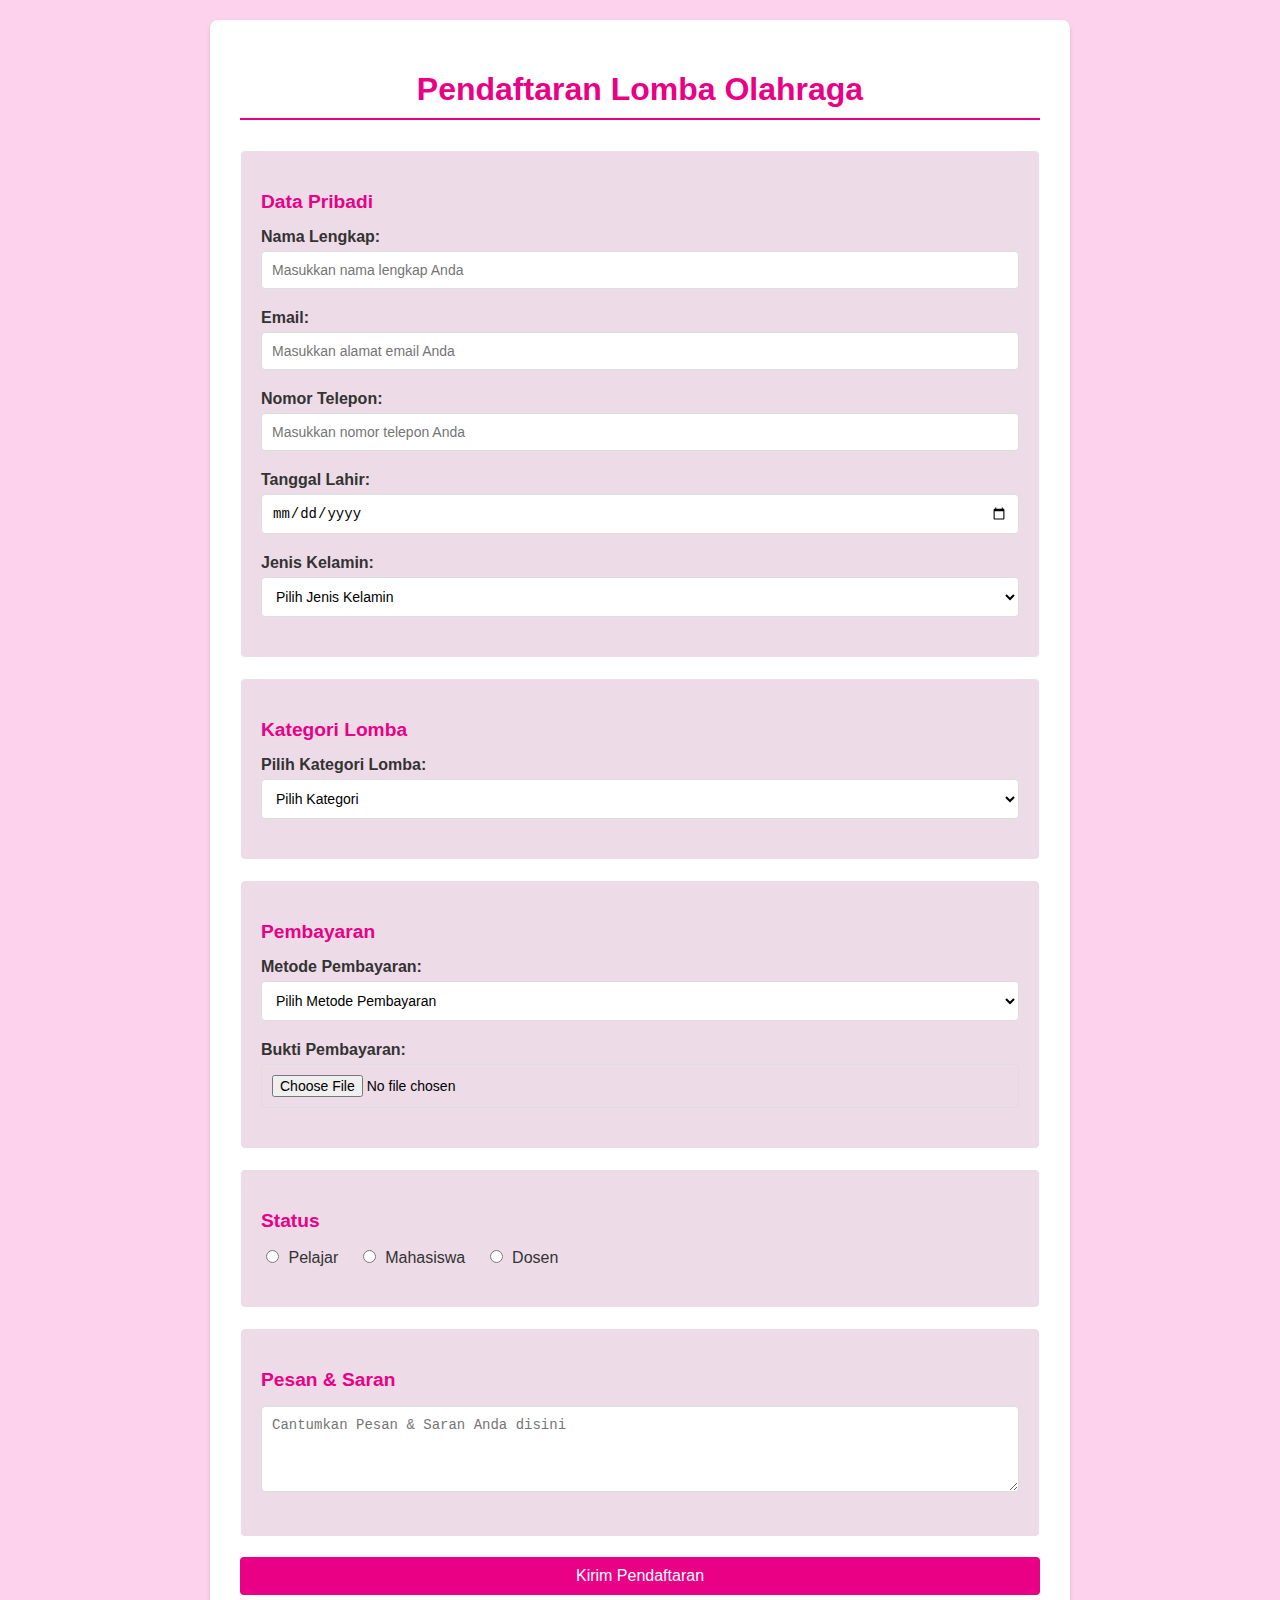
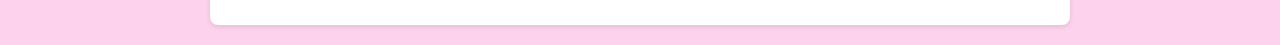
<file: index.html>
<!DOCTYPE html>
<html>
<head>
    <title>Pendaftaran Lomba Olahraga</title>
    <link rel="stylesheet" href="style.css">
</head>
<body>
    <div class="container">
        <h1>Pendaftaran Lomba Olahraga</h1>
        <form action="proses_data.php" method="post">
            <!-- Data Pribadi -->
            <div class="form-section">
                <h2>Data Pribadi</h2>
                <div class="form-group">
                    <label for="nama">Nama Lengkap:</label>
                    <input type="text" id="nama" name="nama" placeholder="Masukkan nama lengkap Anda" required>
                </div>
                <div class="form-group">
                    <label for="email">Email:</label>
                    <input type="email" id="email" name="email" placeholder="Masukkan alamat email Anda" required>
                </div>
                <div class="form-group">
                    <label for="telepon">Nomor Telepon:</label>
                    <input type="tel" id="telepon" name="telepon" placeholder="Masukkan nomor telepon Anda" required>
                </div>
                <div class="form-group">
                    <label for="tanggal-lahir">Tanggal Lahir:</label>
                    <input type="date" id="tanggal-lahir" name="tanggal-lahir" required>
                </div>
                <div class="form-group">
                    <label for="jenis-kelamin">Jenis Kelamin:</label>
                    <select id="jenis-kelamin" name="jenis-kelamin" required>
                        <option value="">Pilih Jenis Kelamin</option>
                        <option value="Laki-laki">Laki-laki</option>
                        <option value="Perempuan">Perempuan</option>
                    </select>
                </div>
            </div>

            <!-- Kategori Lomba -->
            <div class="form-section">
                <h2>Kategori Lomba</h2>
                <div class="form-group">
                    <label for="kategori-lomba">Pilih Kategori Lomba:</label>
                    <select id="kategori-lomba" name="kategori-lomba" required>
                        <option value="">Pilih Kategori</option>
                        <option value="futsal">Futsal</option>
                        <option value="voli">Bola Voli</option>
                        <option value="bulutangkis">Bulutangkis</option>
                        <option value="tenis-meja">Tenis Meja</option>
                        <option value="Lari maraton">Lari Maraton</option>
                    </select>
                </div>
            </div>

            <!-- Pembayaran -->
            <div class="form-section">
                <h2>Pembayaran</h2>
                <div class="form-group">
                    <label for="metode-pembayaran">Metode Pembayaran:</label>
                    <select id="metode-pembayaran" name="metode-pembayaran" required>
                        <option value="">Pilih Metode Pembayaran</option>
                        <option value="transfer-bank">Transfer Bank</option>
                        <option value="e-wallet">E-Wallet</option>
                        <option value="kartu-kredit">Kartu Kredit</option>
                    </select>
                </div>
                <div class="form-group">
                    <label>Bukti Pembayaran:</label>
                    <input type="file" id="bukti-pembayaran" name="bukti-pembayaran" accept="image/*" required>
                </div>
            </div>

            <!-- Status -->
            <div class="form-section">
                <h2>Status</h2>
                <div class="form-group">
                    <div class="radio-group">
                        <input type="radio" id="pelajar" name="status" value="Pelajar">
                        <label for="pelajar">Pelajar</label>
                        <input type="radio" id="mahasiswa" name="status" value="Mahasiswa">
                        <label for="mahasiswa">Mahasiswa</label>
                        <input type="radio" id="pekerja" name="status" value="Pekerja">
                        <label for="Dosen">Dosen</label>
                    </div>
                </div>
            </div>

            <!-- Pesan dan Komentar -->
            <div class="form-section">
                <h2>Pesan & Saran</h2>
                <div class="form-group">
                    <textarea id="pesan" name="pesan" rows="4" placeholder="Cantumkan Pesan & Saran Anda disini"></textarea>
                </div>
            </div>

            <button type="submit">Kirim Pendaftaran</button>
        </form>
    </div>
</body>
</html>
</file>
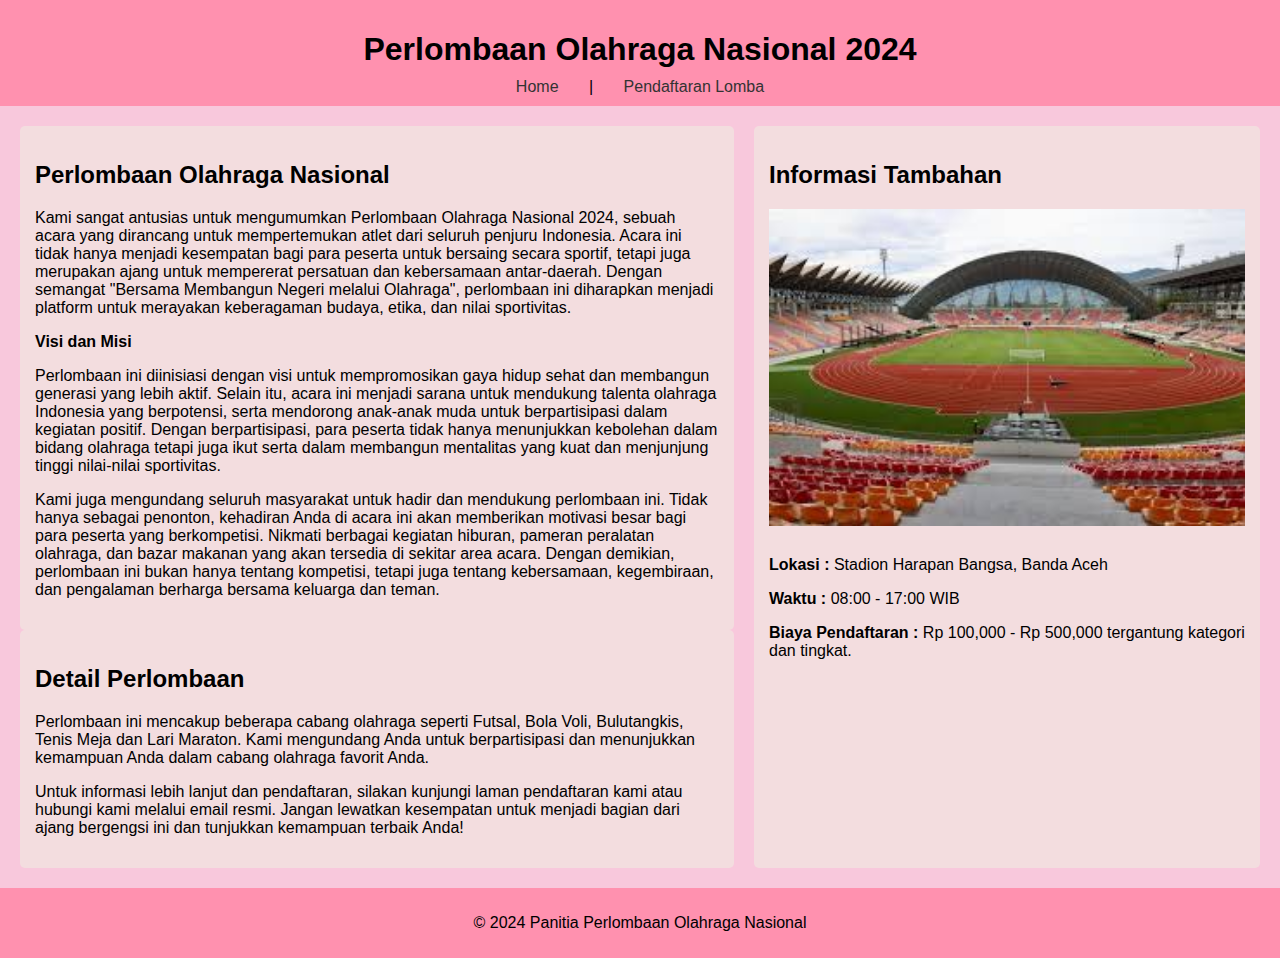
<file: laman.html>
<!DOCTYPE html>
<html lang="en">
<head>
    <meta charset="UTF-8">
    <meta name="viewport" content="width=device-width, initial-scale=1.0">
    <title>web perlombaan olahraga</title>
    <link rel="stylesheet" href="lamanstyle.css">
</head>
<body>

    <!-- Header Section -->
    <header class="header">
        <!-- Title of the page -->
        <h1 style="text-align: center; margin-bottom: 10px;">Perlombaan Olahraga Nasional 2024</h1>
        
        <!-- Navigation -->
        <div class="nav" style="text-align: center;">
            <a href="">Home</a> | 
            <a href="index.html">Pendaftaran Lomba</a> <!-- Link ke laman pendaftaran -->
        </div>
    </header>

    <!-- Main Content Section -->
    <main class="main">
        <div class="content-container">
            <!-- Side Navigation -->
            <div class="side-nav">
                <div class="article">
                    <h2>Perlombaan Olahraga Nasional</h2>
                    <p>
                        Kami sangat antusias untuk mengumumkan Perlombaan Olahraga Nasional 2024, sebuah acara yang dirancang untuk mempertemukan 
                        atlet dari seluruh penjuru Indonesia. Acara ini tidak hanya menjadi kesempatan bagi para peserta untuk bersaing secara sportif, tetapi juga
                        merupakan ajang untuk mempererat persatuan dan kebersamaan antar-daerah. Dengan semangat "Bersama Membangun Negeri melalui Olahraga", 
                        perlombaan ini diharapkan menjadi platform untuk merayakan keberagaman budaya, etika, dan nilai sportivitas.
                    </p>
                    <p>
                        <Strong>Visi dan Misi</Strong>
                    </p>
                    <p>
                        Perlombaan ini diinisiasi dengan visi untuk mempromosikan gaya hidup sehat dan membangun generasi yang lebih aktif. Selain itu, 
                        acara ini menjadi sarana untuk mendukung talenta olahraga Indonesia yang berpotensi, serta mendorong anak-anak muda untuk berpartisipasi dalam kegiatan positif.
                        Dengan berpartisipasi, para peserta tidak hanya menunjukkan kebolehan dalam bidang olahraga tetapi juga ikut serta dalam membangun mentalitas yang kuat dan menjunjung tinggi nilai-nilai sportivitas.
                    </p>
                    <p>
                        Kami juga mengundang seluruh masyarakat untuk hadir dan mendukung perlombaan ini. Tidak hanya sebagai penonton, kehadiran Anda di acara ini akan memberikan motivasi besar bagi
                        para peserta yang berkompetisi. Nikmati berbagai kegiatan hiburan, pameran peralatan olahraga, dan bazar makanan yang akan tersedia di sekitar area acara. Dengan demikian,
                        perlombaan ini bukan hanya tentang kompetisi, tetapi juga tentang kebersamaan, kegembiraan, dan pengalaman berharga bersama keluarga dan teman.
                    </p>
                </div>
                <div class="article">
                    <h2>Detail Perlombaan</h2>
                    <p>
                        Perlombaan ini mencakup beberapa cabang olahraga seperti Futsal, Bola Voli, Bulutangkis, Tenis Meja dan Lari Maraton. Kami mengundang Anda 
                        untuk berpartisipasi dan menunjukkan kemampuan Anda dalam cabang olahraga favorit Anda.
                    </p>
                    <p>
                        Untuk informasi lebih lanjut dan pendaftaran, silakan kunjungi laman pendaftaran kami atau hubungi kami 
                        melalui email resmi. Jangan lewatkan kesempatan untuk menjadi bagian dari ajang bergengsi ini dan tunjukkan 
                        kemampuan terbaik Anda!
                    </p>
                </div>
            </div>

            <!-- Aside Section -->
            <aside class="aside">
                <h2>Informasi Tambahan</h2>
                <img src="stadion.jpg" alt="Stadion Nasional" style="width:100%; height:auto; margin-bottom: 10px;">
                <p>
                    <strong>Lokasi :</strong> Stadion Harapan Bangsa, Banda Aceh
                </p>
                <p>
                    <strong>Waktu :</strong> 08:00 - 17:00 WIB
                </p>
                <p>
                    <strong>Biaya Pendaftaran :</strong> Rp 100,000 - Rp 500,000 tergantung kategori dan tingkat.
                </p>
            </aside>
        </div>
    </main>

    <!-- Footer Section -->
    <footer class="footer">
        <p>&copy; 2024 Panitia Perlombaan Olahraga Nasional</p>
    </footer>

</body>
</html>
</file>
<file: style.css>
body {
    font-family: Arial, sans-serif;
    background-color: #fdd2ec;
    margin: 0;
    padding: 20px;
}

.container {
    max-width: 800px;
    margin: 0 auto;
    background-color: #fff;
    padding: 30px;
    border-radius: 8px;
    box-shadow: 0 2px 5px rgba(0, 0, 0, 0.1);
}

h1 {
    text-align: center;
    color: #ea0085;
    margin-bottom: 30px;
    padding-bottom: 10px;
    border-bottom: 2px solid #ea0085;
}

h2 {
    color: #ea0085;
    font-size: 1.2em;
    margin-top: 20px;
    margin-bottom: 15px;
}

.form-section {
    background-color: #eedbe8;
    padding: 20px;
    margin-bottom: 20px;
    border-radius: 5px;
    border: 1px solid #ffffff;
}

.form-group {
    margin-bottom: 20px;
}

label {
    display: block;
    margin-bottom: 5px;
    color: #333;
    font-weight: bold;
}

input[type="text"],
input[type="email"],
input[type="tel"],
input[type="date"],
input[type="file"],
select,
textarea {
    width: 100%;
    padding: 10px;
    border: 1px solid #ddd;
    border-radius: 4px;
    box-sizing: border-box;
    font-size: 14px;
}

select {
    background-color: white;
}

.radio-group {
    margin-top: 5px;
}

.radio-group input[type="radio"] {
    margin-right: 5px;
}

.radio-group label {
    display: inline;
    margin-right: 15px;
    font-weight: normal;
}

textarea {
    resize: vertical;
    min-height: 100
}

button{
    width: 100%;
    padding: 10px; 
    background-color: #ea0085;
    color: white;
    border: none;
    border-radius: 4px;
    cursor: pointer;
    font-size: 16px;
    transition: background-color 0.3s ease;

}
</file>
<file: lamanstyle.css>
/* Style umum */
body {
    font-family: Arial, sans-serif;
    margin: 0;
    padding: 0;
}

/* Header */
.header {
    background-color: #FF91AF;
    padding: 10px 20px;
}

.header .nav {
    text-align: center;
}

.header .nav a {
    text-decoration: none;
    color: #333;
    margin: 0 10px;
    padding: 8px 16px;
    border-radius: 5px;
    transition: background-color 0.3s ease; /* Animasi transisi */
}

/* Hover effect */
.header .nav a:hover {
    background-color: #F8C8DC;
}

/* Active effect */
.header .nav a:active {
    background-color: #FF69B4;
    color: white;
}

/* Main content */
.main {
    padding: 20px;
    background-color: #F8C8DC;
}

.content-container {
    display: flex;
    gap: 20px;
}

.side-nav {
    flex-basis: 60%; /* Mengatur lebar side-nav (konten artikel) lebih kecil */
}

.aside {
    flex-basis: 40%; /* Mengatur lebar aside lebih besar */
}

/* Style untuk artikel dan aside */
.side-nav .article, .aside {
    background-color: #f3dddf;
    padding: 15px;
    border-radius: 5px;
}

/* Footer */
.footer {
    background-color: #FF91AF;
    padding: 10px 20px;
    text-align: center;
}
</file>
